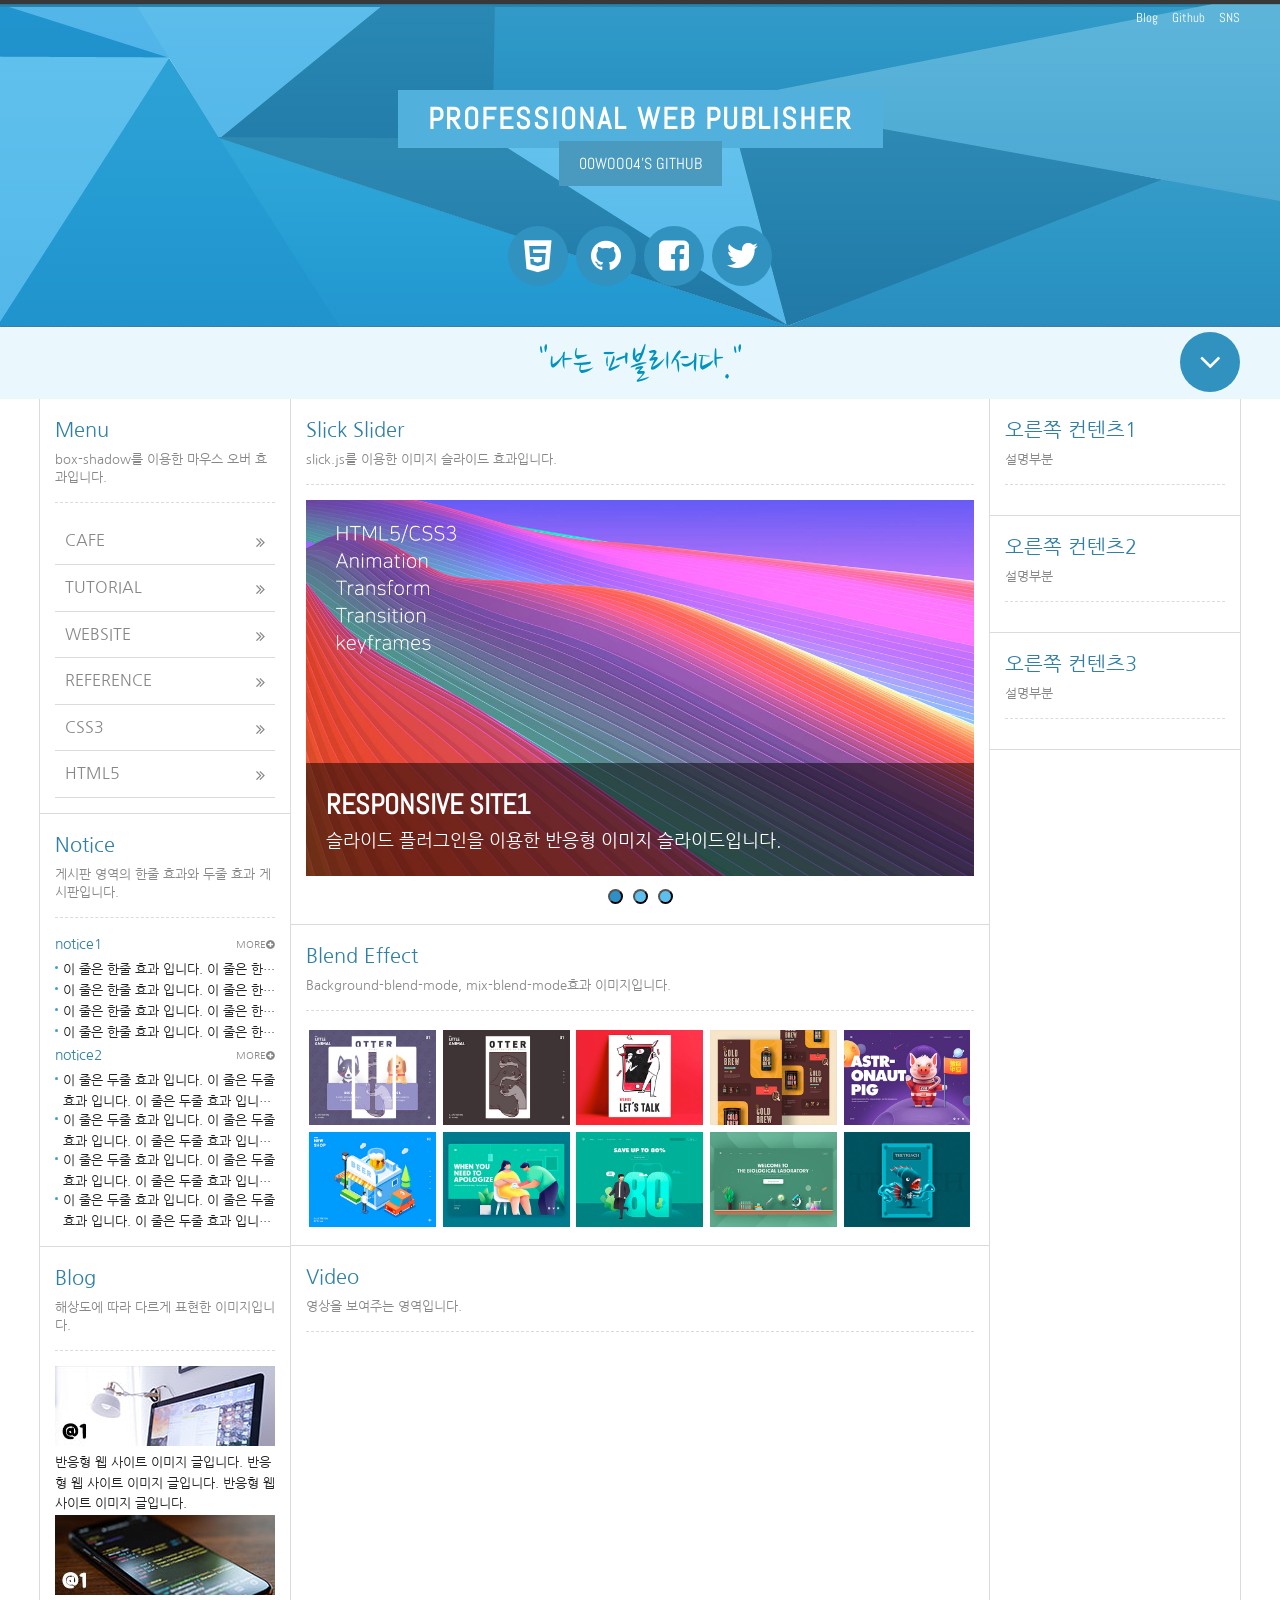
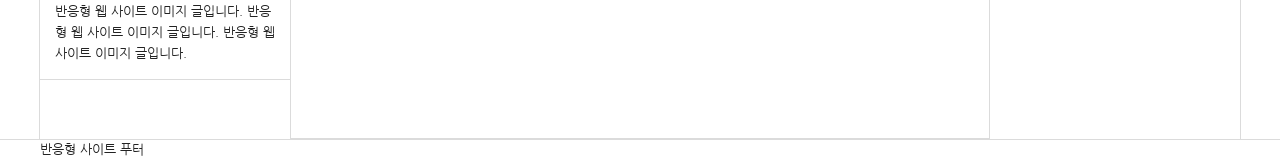
<file: Site_Make/index.html>
<!DOCTYPE html>
<html lang="ko">
<head>
    <meta charset="UTF-8">
    <meta http-equiv="X-UA-Compatible" content="IE=edge">
    <meta name="viewport" content="width=device-width, initial-scale=1.0">
    <title>00woo04's Homepage</title>

    <!-- css -->
    <link rel="stylesheet" href="./css/style.css">
    <link rel="stylesheet"  type="text/css" href="./css/slick.css">
    <link rel="stylesheet" href="./css/font-awesome.css">
    <link rel="stylesheet" href="./css/lightgallery.css">
    
    <!-- font -->
    <link rel="stylesheet" href="https://fonts.googleapis.com/css?family=Nanum+Gothic">
    <link rel="stylesheet" href="https://fonts.googleapis.com/css?family=Nanum+Brush+Script">
    <link rel="stylesheet" href="https://fonts.googleapis.com/css?family=Abel&display=swap">
</head>
<body>
    <header id="header">
        <div class="container">
            <div class="row">
                <div class="header">
                    <!-- header_menu -->
                    <div class="header_menu">
                        <a href="#">Blog</a>
                        <a href="#">Github</a>
                        <a href="#">SNS</a>
                    </div>
                    <!-- header_title -->
                    <div class="header_tit">
                        <h1>PROFESSIONAL WEB PUBLISHER</h1>
                        <br>
                        <a href="https://github.com/00woo04">00woo04's Github</a>
                    </div>
                    <!-- header_icon -->
                    <div class="header_icon">
                        <ul>
                            <li><a href="#">
                                <i class="fa fa-html5" aria-hidden="true"></i>
                                <span>HTML5</span>
                            </a></li>
                            <li><a href="#">
                                <i class="fa fa-github" aria-hidden="true"></i>
                                <span>Github</span>
                            </a></li>
                            <li><a href="#">
                                <i class="fa fa-facebook-square" aria-hidden="true"></i>
                                <span>Facebook</span>
                            </a></li>
                            <li><a href="#">
                                <i class="fa fa-twitter" aria-hidden="true"></i>
                                <span>twitter</span>
                            </a></li>
                        </ul>
                    </div>
                </div>
            </div>
        </div>
    </header>

    <!-- nav -->
    <nav id="nav">
        <div class="container">
            <div class="row">
                <div class="nav">
                    <h2 class="ir_su">반응형 사이트 전체 메뉴</h2>
                    <div>
                        <h3>HTML Reference</h3>
                        <ol>
                            <li><a href="#">HTML Tag</a></li>
                            <li><a href="#">블록요소</a></li>
                            <li><a href="#">DTD 선언</a></li>
                            <li><a href="#">언어 속성</a></li>
                            <li><a href="#">HTML &lt;title&gt;</a></li>
                            <li><a href="#">HTML &lt;meta&gt;</a></li>
                            <li><a href="#">HTML &lt;style&gt;</a></li>
                            <li><a href="#">HTML &lt;html&gt;</a></li>
                            <li><a href="#">HTML &lt;head&gt;</a></li>
                            <li><a href="#">HTML &lt;div&gt;</a></li>
                            <li><a href="#">HTML &lt;caption&gt;</a></li>
                            <li><a href="#">특수문자</a></li>
                            <li><a href="#">하이퍼링크</a></li>
                            <li><a href="#">속성</a></li>
                        </ol>
                    </div>
                    <div>
                        <h3>CSS Reference</h3>
                        <ol>
                            <li><a href="#">CSS 선택자</a></li>
                            <li><a href="#">CSS 단위</a></li>
                            <li><a href="#">CSS 색상</a></li>
                            <li><a href="#">CSS 선언방법</a></li>
                            <li><a href="#">상대주소</a></li>
                            <li><a href="#">절대주소</a></li>
                            <li><a href="#">CSS float</a></li>
                            <li><a href="#">이미지 표현방법</a></li>
                            <li><a href="#">IR 효과</a></li>
                            <li><a href="#">이미지 최적화</a></li>
                            <li><a href="#">background</a></li>
                            <li><a href="#">border-style</a></li>
                            <li><a href="#">font-size</a></li>
                            <li><a href="#">text-align</a></li>
                        </ol>
                    </div>
                    <div class="last">
                        <h3>Responsive</h3>
                        <ol>
                            <li><a href="#">웹표준</a></li>
                            <li><a href="#">웹접근성</a></li>
                            <li><a href="#">W3C</a></li>
                            <li><a href="#">웹접근성 연구소</a></li>
                            <li><a href="#">네이버</a></li>
                            <li><a href="#">카카오</a></li>
                            <li><a href="#">구글</a></li>
                        </ol>
                    </div>  
                </div>
            </div>
        </div>
    </nav>

    <!-- title -->
    <article id="title">
        <div class="container">
            <div class="title">
                <h2>"나는 퍼블리셔다."</h2>
                <a href="#" class="btn">
                    <i class="fa fa-angle-down" aria-hidden="true"></i>
                    <span class="ir_su">전체메뉴 보기</span>
                </a>
            </div>
        </div>
    </article>

    <main>
        <section id="contents">
            <div class="container">
                <h2 class="ir_su">반응형 사이트 컨텐츠</h2>

                <section id="cont_left">
                    <h3 class="ir_su">왼쪽 컨텐츠</h3>
                    <article class="column col1">
                        <h4 class="col_tit">Menu</h4>
                        <p class="col_desc">box-shadow를 이용한 마우스 오버 효과입니다.</p>
                        <!-- 메뉴 -->
                        <div class="menu">
                            <ul>
                                <li><a href="#">Cafe<i class="fa fa-angle-double-right" aria-hidden="true"></i></a></li>
                                <li><a href="#">Tutorial<i class="fa fa-angle-double-right" aria-hidden="true"></i></a></li>
                                <li><a href="#">WebSite<i class="fa fa-angle-double-right" aria-hidden="true"></i></a></li>
                                <li><a href="#">Reference<i class="fa fa-angle-double-right" aria-hidden="true"></i></a></li>
                                <li><a href="#">CSS3<i class="fa fa-angle-double-right" aria-hidden="true"></i></a></li>
                                <li><a href="#">HTML5<i class="fa fa-angle-double-right" aria-hidden="true"></i></a></li>
                            </ul>
                        </div>
                    </article>

                    <article class="column col2">
                        <h4 class="col_tit">Notice</h4>
                        <p class="col_desc">게시판 영역의 한줄 효과와 두줄 효과 게시판입니다.</p>
                        <!-- 게시판1 -->
                        <div class="notice1">
                            <h5>notice1</h5>
                            <ul>
                                <li><a href="#">이 줄은 한줄 효과 입니다. 이 줄은 한줄 효과 입니다.</a></li>
                                <li><a href="#">이 줄은 한줄 효과 입니다. 이 줄은 한줄 효과 입니다.</a></li>
                                <li><a href="#">이 줄은 한줄 효과 입니다. 이 줄은 한줄 효과 입니다.</a></li>
                                <li><a href="#">이 줄은 한줄 효과 입니다. 이 줄은 한줄 효과 입니다.</a></li>
                            </ul>
                            <a href="#" class="more" title="더보기">More<i class="fa fa-plus-circle" aria-hidden="true"></i></a>
                        </div>

                        <!-- 게시판2 -->
                        <div class="notice2">
                            <h5>notice2</h5>
                            <ul>
                                <li><a href="#">이 줄은 두줄 효과 입니다. 이 줄은 두줄 효과 입니다. 이 줄은 두줄 효과 입니다. 이 줄은 두줄 효과 입니다.</a></li>
                                <li><a href="#">이 줄은 두줄 효과 입니다. 이 줄은 두줄 효과 입니다. 이 줄은 두줄 효과 입니다. 이 줄은 두줄 효과 입니다.</a></li>
                                <li><a href="#">이 줄은 두줄 효과 입니다. 이 줄은 두줄 효과 입니다. 이 줄은 두줄 효과 입니다. 이 줄은 두줄 효과 입니다.</a></li>
                                <li><a href="#">이 줄은 두줄 효과 입니다. 이 줄은 두줄 효과 입니다. 이 줄은 두줄 효과 입니다. 이 줄은 두줄 효과 입니다.</a></li>
                            </ul>
                            <a href="#" class="more" title="더보기">More<i class="fa fa-plus-circle" aria-hidden="true"></i></a>
                        </div>
                    </article>

                    <article class="column col3">
                        <h4 class="col_tit">Blog</h4>
                        <p class="col_desc">해상도에 따라 다르게 표현한 이미지입니다.</p>
                        <!-- 블로그1 -->
                        <div class="blog1">
                            <h5 class="ir_su">image1</h5>
                            <figure>
                                <img src="./images/blog1_@1.jpg" class="img-normal" alt="normal image">
                                <img src="./images/blog1_@2.jpg" class="img-retina" alt="retina image" width="100%">
                                <figcaption>반응형 웹 사이트 이미지 글입니다. 반응형 웹 사이트 이미지 글입니다. 반응형 웹 사이트 이미지 글입니다.</figcaption>
                            </figure>
                        </div>

                        <!-- 블로그2 -->
                        <div class="blog2">
                            <h5 class="ir_su">image2</h5>
                            <figure>
                                <img src="./images/blog2_@1.jpg" srcset="./images/blog2_@1.jpg 1x, ./images/blog2_@2.jpg 2x" alt="normal image" width="100%">
                                <figcaption>반응형 웹 사이트 이미지 글입니다. 반응형 웹 사이트 이미지 글입니다. 반응형 웹 사이트 이미지 글입니다.</figcaption>
                            </figure>
                        </div>
                    </article>
                </section>

                <section id="cont_center">
                    <h3 class="ir_su">가운데 컨텐츠</h3>
                    <article class="column col4">
                        <h4 class="col_tit">Slick Slider</h4>
                        <p class="col_desc">slick.js를 이용한 이미지 슬라이드 효과입니다.</p>
                        <!-- 이미지 슬라이드 -->
                        <div class="slider">
                            <div>
                                <figure>
                                    <img src="./images/slider001.jpg" alt="이미지1">
                                    <figcaption>
                                        <em>Responsive Site1</em>
                                        <span>슬라이드 플러그인을 이용한 반응형 이미지 슬라이드입니다.</span>
                                    </figcaption>
                                </figure>
                            </div>
                            <div>
                                <figure>
                                    <img src="./images/slider001.jpg" alt="이미지2">
                                    <figcaption>
                                        <em>Responsive Site2</em>
                                        <span>슬라이드 플러그인을 이용한 반응형 이미지 슬라이드입니다.</span>
                                    </figcaption>
                                </figure>
                            </div>
                            <div>
                                <figure>
                                    <img src="./images/slider001.jpg" alt="이미지3">
                                    <figcaption>
                                        <em>Responsive Site3</em>
                                        <span>슬라이드 플러그인을 이용한 반응형 이미지 슬라이드입니다.</span>
                                    </figcaption>
                                </figure>
                            </div>
                        </div>
                    </article>

                    <article class="column col5">
                        <h4 class="col_tit">Blend Effect</h4>
                        <p class="col_desc">Background-blend-mode, mix-blend-mode효과 이미지입니다.</p>
                        <div class="lightbox square clearfix">
                            <a href="./images/light01_s.jpg"><img src="./images/light01.jpg" alt="이미지"><em>Blur</em></a>
                            <a href="./images/light02_s.jpg"><img src="./images/light02.jpg" alt="이미지"><em>Brightness</em></a>
                            <a href="./images/light03_s.jpg"><img src="./images/light03.jpg" alt="이미지"><em>Contrast</em></a>
                            <a href="./images/light04_s.jpg"><img src="./images/light04.jpg" alt="이미지"><em>Grayscale</em></a>
                            <a href="./images/light05_s.jpg"><img src="./images/light05.jpg" alt="이미지"><em>Hue-rotate</em></a>
                            <a href="./images/light06_s.jpg"><img src="./images/light06.jpg" alt="이미지"><em>Invert</em></a>
                            <a href="./images/light07_s.jpg"><img src="./images/light07.jpg" alt="이미지"><em>Opacity</em></a>
                            <a href="./images/light08_s.jpg"><img src="./images/light08.jpg" alt="이미지"><em>Saturate</em></a>
                            <a href="./images/light09_s.jpg"><img src="./images/light09.jpg" alt="이미지"><em>Sepia</em></a>
                            <a href="./images/light10_s.jpg"><img src="./images/light10.jpg" alt="이미지"><em>Mix</em></a>
                        </div>
                    </article>

                    <article class="column col6">
                        <h4 class="col_tit">Video</h4>
                        <p class="col_desc">영상을 보여주는 영역입니다.</p>
                        <!-- 내용 -->
                        <div class="video">
                            <iframe src="https://youtube.com/embed/XgzvZF1te8k" frameborder="0" 
                            allow="accelerometer; autoplay; encrypted-media; gyroscope; picture-in-picture"
                            allowfullscreen></iframe>
                        </div>
                    </article>
                </section>

                <section id="cont_right">
                    <h3 class="ir_su">오른쪽 컨텐츠</h3>
                    <article class="column col7">
                        <h4 class="col_tit">오른쪽 컨텐츠1</h4>
                        <p class="col_desc">설명부분</p>
                        <!-- 내용 -->

                    </article>

                    <article class="column col8">
                        <h4 class="col_tit">오른쪽 컨텐츠2</h4>
                        <p class="col_desc">설명부분</p>
                        <!-- 내용 -->
                        
                    </article>

                    <article class="column col9">
                        <h4 class="col_tit">오른쪽 컨텐츠3</h4>
                        <p class="col_desc">설명부분</p>
                        <!-- 내용 -->
                        
                    </article>
                </section>
            </div>
        </section>
    </main>

    <footer id="footer">
        <div class="container">
            <h2>반응형 사이트 푸터</h2>
        </div>
    </footer>

    <!-- script -->
    <!-- script의 순서는 중요하다 (순서가 바뀌면 안됨) -->
    <script src="./script/jquery.min_1.12.4.js"></script>
    <script src="./script/slick.min.js"></script>

    <script src="./script/lightgallery.min.js"></script>
    <script src="./script/lightgallery-all.min.js"></script>
    
    <script src="./script/script.js"></script>
</body>
</html>
</file>
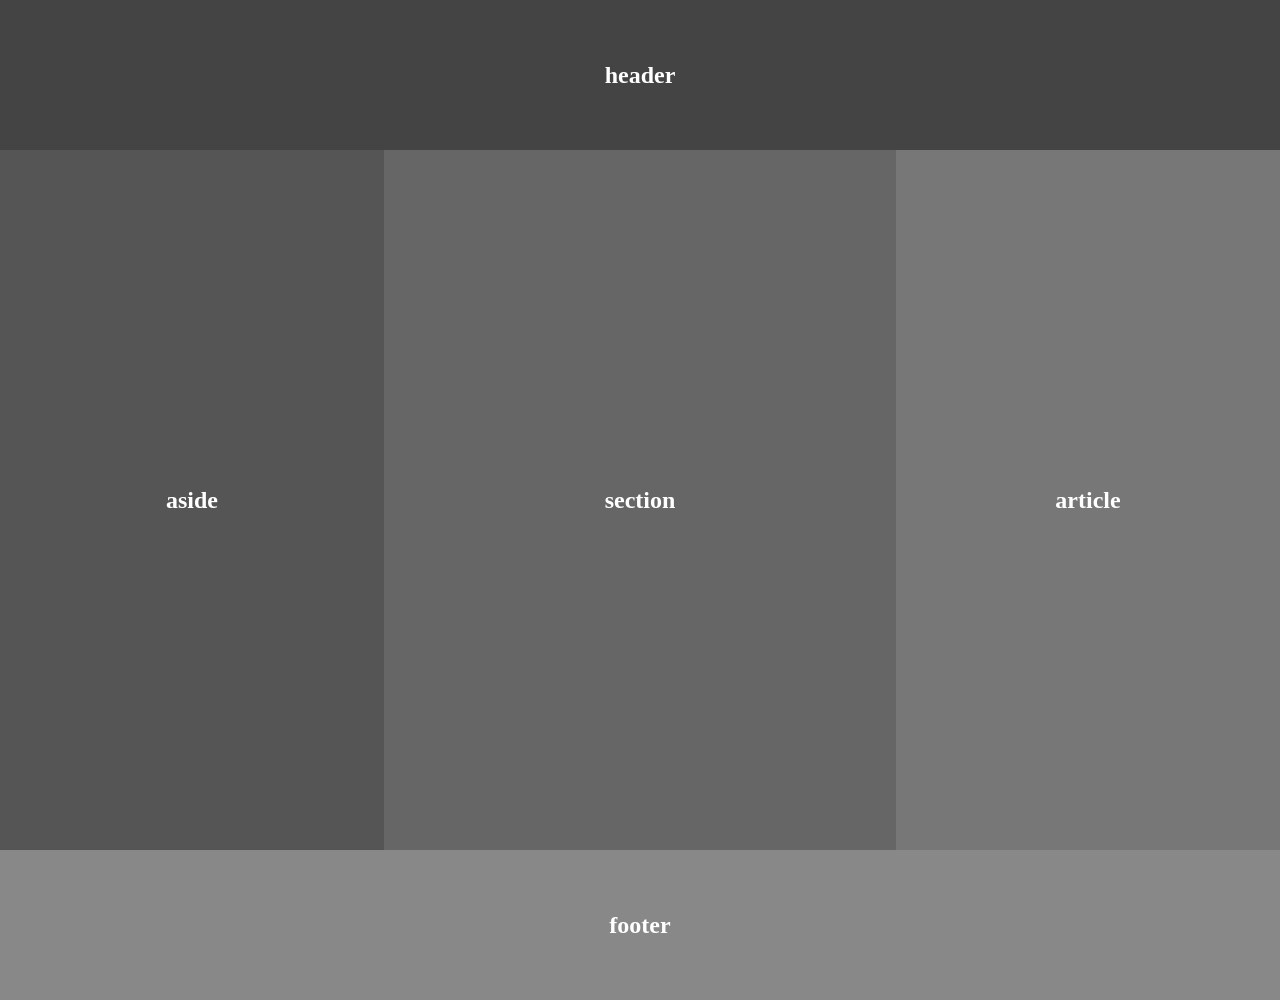
<file: 211020/media01.html>
<!DOCTYPE html>
<html lang="ko">
<head>
    <meta charset="UTF-8">
    <meta http-equiv="X-UA-Compatible" content="IE=edge">
    <meta name="viewport" content="width=device-width, initial-scale=1.0">
    <title>반응형 웹</title>

    <!-- css -->
    <style>
        /* reset */
        * {margin: 0; padding: 0; color: #fff; text-align: center;}
        #wrap {width: 100%;}

        header {width: 100%; height: 150px; line-height: 150px; background: #444;}
        aside {float: left; width: 30%; height: 700px; line-height: 700px; background: #555;}
        section {float: left; width: 40%; height: 700px; line-height: 700px; background: #666;}
        article {float: left; width: 30%; height: 700px; line-height: 700px; background: #777;}
        footer {clear: both; width: 100%; height: 150px; line-height: 150px; background: #888;}

        /* mediaquery */
        /* 0 ~ 1000px size */
        @media(max-width:1000px){
            aside {width: 40%;}
            section {width: 60%;}
            article {width: 100%; height: 300px;}
        }
        
        /* 0 ~ 768px size */
        @media(max-width:768px){
            aside {width: 100%; height: 300px;}
            section {width: 100%; height: 300px;}
        }

        /* 0 ~ 480px size */
        @media(max-width:480px){
            header {height: 300px;}
            aside {height: 200px;}
            section {height: 200px;}
        }
    </style>
</head>
<body>
    <div id="wrap">
        <header>
            <h2>header</h2>
        </header>

        <aside>
            <h2>aside</h2>
        </aside>

        <section>
            <h2>section</h2>
        </section>

        <article>
            <h2>article</h2>
        </article>

        <footer>
            <h2>footer</h2>
        </footer>
    </div>
</body>
</html>
</file>
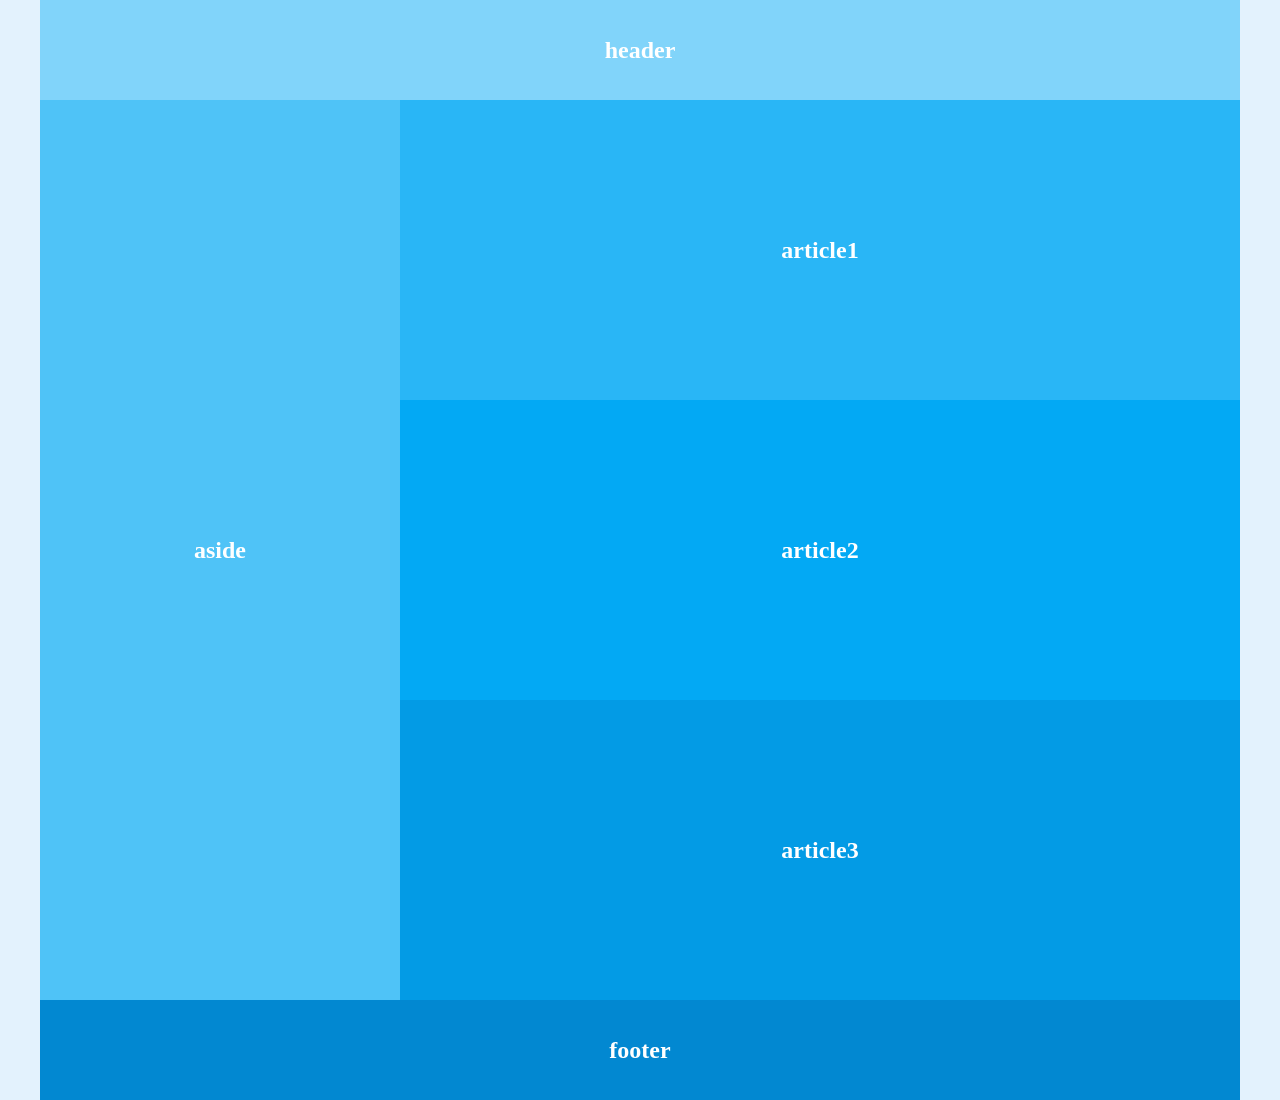
<file: 반응형 웹(2)_211021/media2.html>
<!DOCTYPE html>
<html lang="ko">
<head>
    <meta charset="UTF-8">
    <meta http-equiv="X-UA-Compatible" content="IE=edge">
    <meta name="viewport" content="width=device-width, initial-scale=1.0">
    <title>반응형 웹</title>

    <!-- css -->
    <style>
        /* reset */
        * {margin: 0; padding: 0; color: #fff; text-align: center;}
        body {background-color: #e3f2fd;}
        #wrap {width: 1200px; margin: 0 auto;}
        
        .header {width: 100%; height: 100px; line-height: 100px; background: #81d4fa;}
        .aside {float: left; width: 30%; height: 900px; line-height: 900px; background: #4fc3f7;}
        .article1 {float: left; width: 70%; height: 300px; line-height: 300px; background: #29b6f6;}
        .article2 {float: left; width: 70%; height: 300px; line-height: 300px; background: #03a9f4;}
        .article3 {float: left; width: 70%; height: 300px; line-height: 300px; background: #039be5;}
        .footer {clear: both; width: 100%; height: 100px; line-height: 100px; background: #0288d1;}
    
        /* media query */
        /* size 0 ~ 1240px */
        @media (max-width: 1240px){
            #wrap {width: 100%;}
            .article1 {height: 450px;}
            .article2 {height: 450px;}
            .article3 {width: 100%;}
        }

        /* size 0 ~ 768px */
        @media (max-width: 768px){
            .aside {width: 100%; height: 300px;}
            .article1 {width: 50%;}
            .article2 {width: 50%;}
        }

        /* size 0 ~ 480px */
        @media (max-width: 480px){
            .article1 {width: 100%;}
            .article2 {width: 100%;}
        }
    </style>
</head>
<body>
    <div id="wrap">
        <header class="header">
            <h2>header</h2>
        </header>

        <aside class="aside">
            <h2>aside</h2>
        </aside>

        <section class="article1">
            <h2>article1</h2>
        </section>
        <section class="article2">
            <h2>article2</h2>
        </section>
        <section class="article3">
            <h2>article3</h2>
        </section>

        <footer class="footer">
            <h2>footer</h2>
        </footer>
    </div>
</body>
</html>
</file>
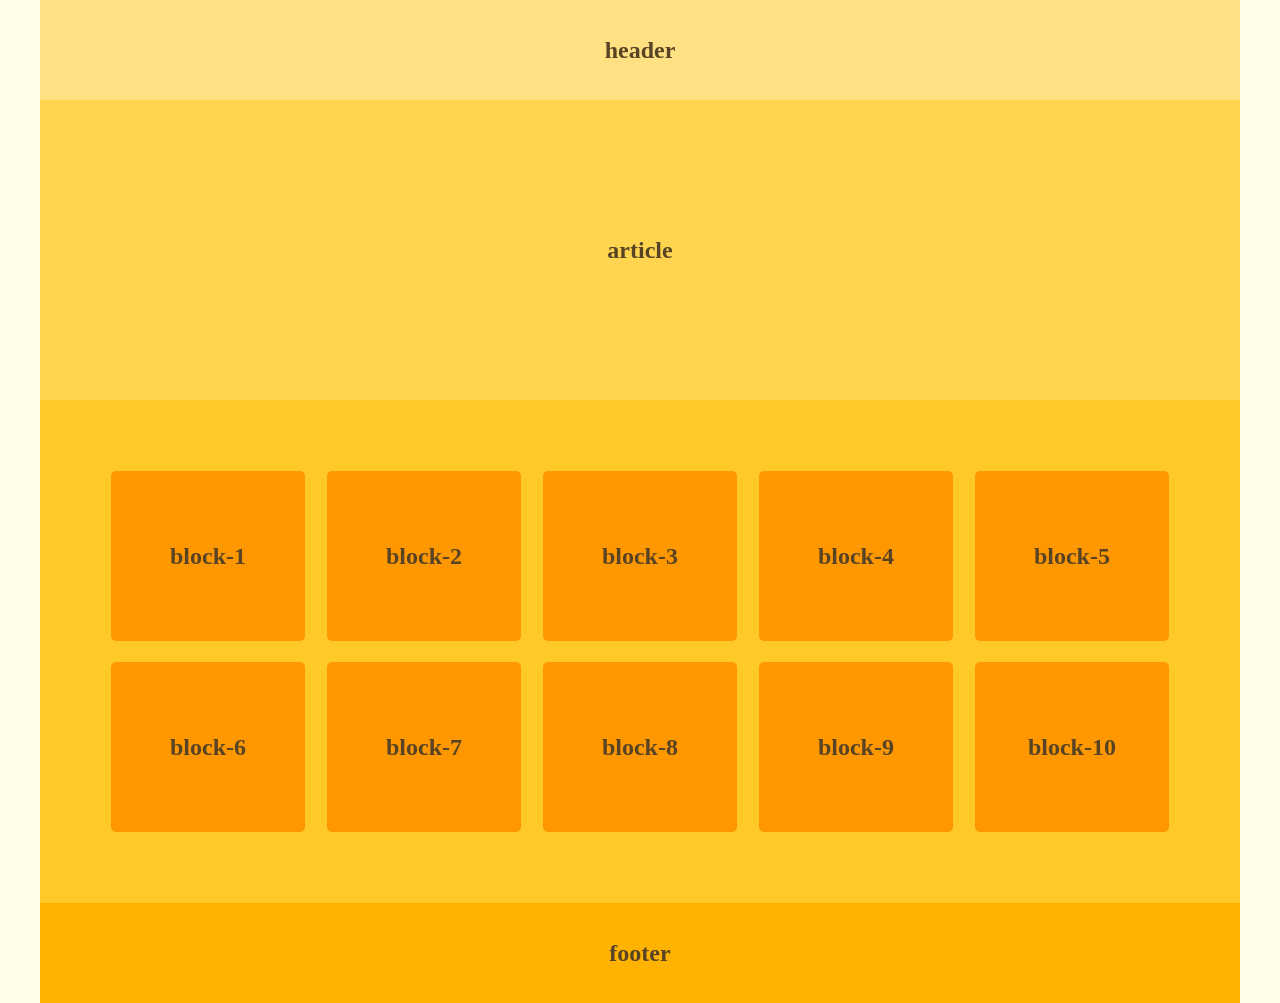
<file: 반응형 웹(3)_211022/media3.html>
<!DOCTYPE html>
<html lang="ko">
<head>
    <meta charset="UTF-8">
    <meta http-equiv="X-UA-Compatible" content="IE=edge">
    <meta name="viewport" content="width=device-width, initial-scale=1.0">
    <title>media query 03</title>

    <!-- css -->
    <style>
        /* reset */
        * {margin: 0; padding: 0; text-align: center; color: rgb(88, 68, 36);}
        body {background: #fffde7;}
        #wrap {width: 1200px; margin: 0 auto;}

        /* header */
        header {width: 100%; height: 100px; line-height: 100px; background: #ffe082;}

        /* article */
        article {width: 100%; height: 300px; line-height: 300px; background: #ffd54f;}

        /* section */
        section {overflow: hidden; padding: 5%; width: 90%; background: #ffca28;}
        section > div {float: left; width: 18%; margin: 1%; height: 170px; line-height: 170px; 
            background: #ff9800; border-radius: 5px;}

        /* footer */
        footer {clear: both; width: 100%; height: 100px; line-height: 100px; background: #ffb300;}

        /* media Query */
        /* size 0 ~ 1220px */
        @media (max-width: 1220px){
            #wrap {width: 100%;}
            section > div {width: 23%;}
            section > div:nth-child(5n) {display: none;} 
        }

        /* size 0 ~ 768px */
        @media (max-width: 768px){
            section > div {width: 33.3333%;}
            section > div:nth-child(5) {display: block;} 
        }

        /* size 0 ~ 480px */
        @media (max-width: 480px){
            section > div {width: 48%;}
            section > div:nth-child(5n) {display: block;} 
        }
    </style>
</head>
<body>
    <div id="wrap">
        <header>
            <h2>header</h2>
        </header>

        <article>
            <h2>article</h2>
        </article>

        <section>
            <div>
                <h2>block-1</h2>
            </div>
            <div>
                <h2>block-2</h2>
            </div>
            <div>
                <h2>block-3</h2>
            </div>
            <div>
                <h2>block-4</h2>
            </div>
            <div>
                <h2>block-5</h2>
            </div>
            <div>
                <h2>block-6</h2>
            </div>
            <div>
                <h2>block-7</h2>
            </div>
            <div>
                <h2>block-8</h2>
            </div>
            <div>
                <h2>block-9</h2>
            </div>
            <div>
                <h2>block-10</h2>
            </div>
        </section>

        <footer>
            <h2>footer</h2>
        </footer>
    </div>
</body>
</html>
</file>
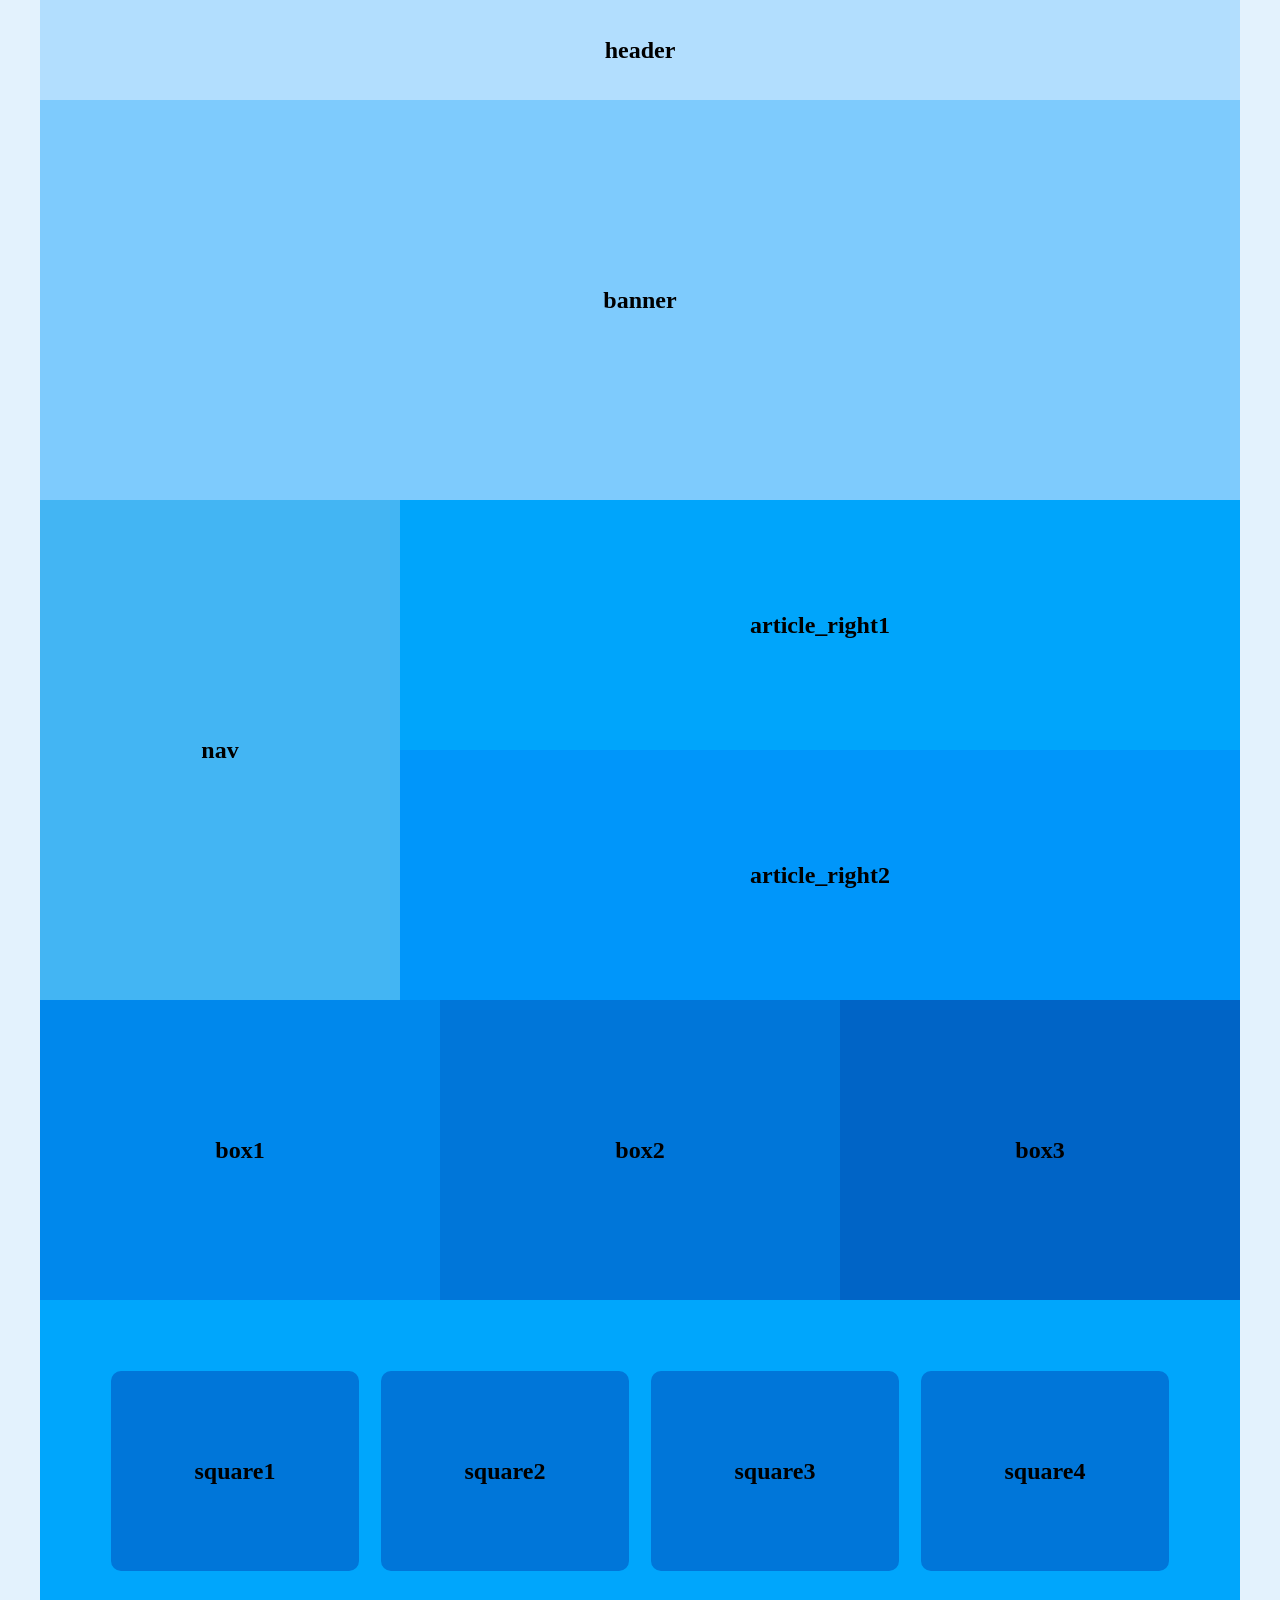
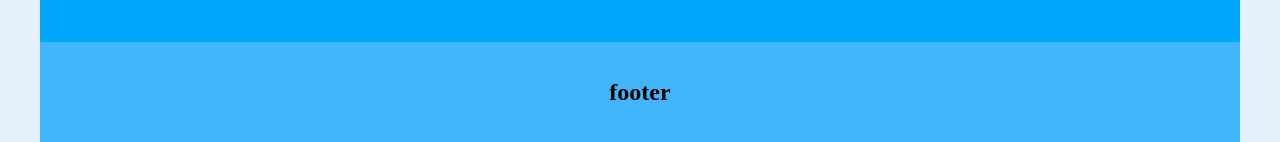
<file: 반응형 웹(4)_211025/media04.html>
<!DOCTYPE html>
<html lang="ko">
<head>
    <meta charset="UTF-8">
    <meta http-equiv="X-UA-Compatible" content="IE=edge">
    <meta name="viewport" content="width=device-width, initial-scale=1.0">
    <title>media query 4</title>

    <!-- css -->
    <style>
        /* reset */
        * {margin: 0; padding: 0; text-align: center;}
        body {background: #e3f2fd;}
        #wrap {width: 1200px; margin: 0 auto;}

        /* header */
        #header {width: 100%; height: 100px; line-height: 100px; background: #b2defe;}

        /* banner */
        #banner {width: 100%; height: 400px; line-height: 400px; background: #7ecbfd;}

        /* content */
        #content1 {overflow: hidden;}
        #content1 .nav {float: left; width: 30%; height: 500px; line-height: 500px; background: #43b5f3;}
        #content1 .article_right1 {float: left; width: 70%; height: 250px; line-height: 250px; background: #00a5fb;}
        #content1 .article_right2 {float: left; width: 70%; height: 250px; line-height: 250px; background: #0096fa;}

        #content2 {overflow: hidden;}
        #content2 .article_box1 {float: left; width: 33.3333%; height: 300px; line-height: 300px; background: #0088ec;}
        #content2 .article_box2 {float: left; width: 33.3333%; height: 300px; line-height: 300px; background: #0076d9;}
        #content2 .article_box3 {float: left; width: 33.3333%; height: 300px; line-height: 300px; background: #0064c6;}

        #content3 {overflow: hidden; padding: 5%; background: #00a6fc;}
        #content3 .article_square1 {float: left; width: 23%; height: 200px; line-height: 200px; 
            margin: 1%; border-radius: 10px; background: #0076d9;}
        #content3 .article_square2 {float: left; width: 23%; height: 200px; line-height: 200px; 
            margin: 1%; border-radius: 10px; background: #0076d9;}
        #content3 .article_square3 {float: left; width: 23%; height: 200px; line-height: 200px; 
            margin: 1%; border-radius: 10px; background: #0076d9;}
        #content3 .article_square4 {float: left; width: 23%; height: 200px; line-height: 200px; 
            margin: 1%; border-radius: 10px; background: #0076d9;}

        /* footer */
        #footer {width: 100%; height: 100px; line-height: 100px; background: #43b5fc;}

        /* media query */
        /* size 0 ~ 1240px */
        @media (max-width: 1240px){
            #wrap {width: 100%;}
            #content2 .article_box1 {width: 50%;} 
            #content2 .article_box2 {width: 50%;} 
            #content2 .article_box3 {display: none;} 

            #content3 .article_square1 {width: 31.3333%;}
            #content3 .article_square2 {width: 31.3333%;}
            #content3 .article_square3 {width: 31.3333%;}
            #content3 .article_square4 {display: none;}
        }

        /* size 0 ~ 768px */
        @media (max-width: 768px){
            #content2 .article_box1 {width: 100%;} 
            #content2 .article_box2 {width: 100%;} 
        }

        /* size 0 ~ 480px */
        @media (max-width: 480px){
            #content1 .nav {width: 100%; height: 200px;}
            #content1 .artice_right1 {width: 100%; height: 200px;}
            #content1 .artice_right2 {width: 100%; height: 200px;}

            #content3 .article_square1 {width: 98%; border-radius: 5px;}
            #content3 .article_square2 {width: 98%; border-radius: 5px;}
            #content3 .article_square3 {width: 98%; border-radius: 5px;}
        }
    </style>
</head>
<body>
    <div id="wrap">
        <header id="header">
            <h2>header</h2>
        </header>
        <!-- header -->

        <section id="banner">
            <h2>banner</h2>
        </section>
        <!-- banner -->

        <section id="content1">
            <nav class="nav">
                <h2>nav</h2>
            </nav>
            <article class="article_right1">
                <h2>article_right1</h2>
            </article>
            <article class="article_right2">
                <h2>article_right2</h2>
            </article>
        </section>
        <!-- content1 -->

        <section id="content2">
            <article class="article_box1">
                <h2>box1</h2>
            </article>
            <article class="article_box2">
                <h2>box2</h2>
            </article>
            <article class="article_box3">
                <h2>box3</h2>
            </article>
        </section>
        <!-- content2 -->

        <section id="content3">
            <article class="article_square1">
                <h2>square1</h2>
            </article>
            <article class="article_square2">
                <h2>square2</h2>
            </article>
            <article class="article_square3">
                <h2>square3</h2>
            </article>
            <article class="article_square4">
                <h2>square4</h2>
            </article>
        </section>
        <!-- content3 -->

        <footer id="footer">
            <h2>footer</h2>
        </footer>
        <!-- footer -->
    </div>
</body>
</html>
</file>
<file: Site_Make/css/style.css>
/* reset */
/* 여백 초기화 */
body,div,ul,li,dl,dd,dt,ol,h1,h2,h3,h4,h5,h6,
input,fieldset,legend,p,select,table,th,td,tr,
textarea,button,form,figure,figcaption {margin:0;padding:0;}

/* a 링크 초기화 */
a {color: #222; text-decoration: none;}
a:hover {color: #2698cb;}

/* 폰트 초기화 */
body, input, textarea, select, button, table {
    font-family: 'Nanum Gothic', AppleSDGothicNeo-Regular,
    'Malgun Gothic','맑은 고딕',dotum,'돋움',sans-serif; 
    color: #222; 
    font-size: 13px; 
    line-height: 1.6;
}

/* 폰트 스타일 초기화 */
em,address {font-style: normal;}

/* 블릿기호 초기화 */
ul,li,ol {list-style: none;}

/* 제목 태그 초기화 */
h1,h2,h3,h4,h5,h6 {font-size: 13px; font-weight: normal;}

/* IR 효과 */
.ir_pm {
    display:block; 
    overflow:hidden; 
    font-size:0; 
    line-height:0; 
    text-indent:-9999px;
} 
.ir_wa {
    display:block; 
    overflow:hidden; 
    position:relative; 
    z-index:-1; 
    width:100%; 
    height: 100%;
} 
.ir_su {
    overflow: hidden; 
    position:absolute; 
    width:0; 
    height:0; 
    line-height:0;
     text-indent:-9999px;
    } 
    
/* 레이아웃 */
body {background: url(.././images/header_bg.jpg) repeat-x center top;}
#header
#nav {background-color: #f6fdff;}
#title {background-color: #eaf7fd;}
#contents .container {
    border-right: 1px solid #dbdbdb; 
    border-left: 1px solid #dbdbdb;
}
#cont_left {float: left; width: 250px;}
#cont_center {
    overflow: hidden; 
    margin-right: 250px; 
    min-height: 1300px; 
    border-right: 1px solid #dbdbdb;
    border-left: 1px solid #dbdbdb;
}
#cont_right {
    position: absolute; 
    right: 0; 
    top: 0px; 
    width: 250px;
}
#footer {border-top: 1px solid #dbdbdb;}

/* 컨테이너 */
.container {position: relative; width: 1200px; margin: 0 auto;}

/* 헤더 */
.header {height: 327px;}
.header .header_menu {text-align: right;}
.header .header_menu a {
    color: #fff; 
    padding: 8px 0 6px 10px; 
    display: inline-block; 
    transition: color 0.3s ease; 
    font-family: 'Abel', sans-serif;
}
.header .header_menu a:hover {color: #ccc;}

.header .header_tit { 
    text-align: center; 
    text-transform: uppercase; 
    margin-top: 55px; 
    font-family: 'Abel', sans-serif;
}
.header .header_tit h1 {
    font-size: 30px; 
    color: #fff; 
    background: #51b0dc; 
    display: inline-block; 
    padding: 5px 30px 5px 30px; 
    letter-spacing: 2px; 
    font-weight: 900;
    transition: box-shadow 0.25s ease-in-out;
}
.header .header_tit h1:hover {
    box-shadow: 
        inset -9em 0 0 0 #257FAC, 
        inset 9em 0 0 0 #257FAC;
}
.header .header_tit a {
    font-size: 16px; 
    color: #fff; 
    background: #4a9abf;  
    display: inline-block; 
    padding: 10px 20px 10px 20px; 
    margin-top: -7px; 
    transition: box-shadow 0.3s ease-in-out;
}
.header .header_tit a:hover {
    box-shadow: 
        0 0 0 5px rgba(75,154,191,0.9) inset,
        0 0 0 100px rgba(0,0,0,0.1) inset;
}

.header .header_icon {
    text-align: center; 
    margin-top: 40px; 
    padding-bottom: 45px;
}
.header .header_icon li {display: inline; margin: 0 2px;}
.header .header_icon li a {
    position: relative;
    background-color: #3192bf;
    border-radius: 50%;
    width: 60px; 
    height: 60px;  
    color: #fff;
    display: inline-block;
    font-size: 35px;
    line-height: 60px;
    transition: all 0.3s ease;
}
.header .header_icon li a span {
    position: absolute; 
    opacity: 0;
    left: 50%; top: -40px;
    transform: translateX(-50%);
    font-size: 12px;
    line-height: 1.6;
    background: #3192bf; 
    padding: 3px 9px;
    border-radius: 6px 0;
    transition: all 0.3s ease;
}
.header .header_icon li a span:before {
    content: '';
    position: absolute;
    left: 50%; bottom: -5px;
    margin-left: -5px;
    border-top: 5px solid #3192bf;
    border-left: 5px solid transparent;
    border-right: 5px solid transparent;
}
.header .header_icon li a:hover span {opacity: 1; top: -33px;}
.header .header_icon li a:hover {
    box-shadow: 
        0 0 0 3px rgba(75,154,191,0.9) inset,
        0 0 0 100px rgba(0,0,0,0.1) inset;
}

/* 전체 메뉴 */
.nav {overflow: hidden; padding: 25px 0; display: none;}
.nav > div {float: left; width: 40%;}
.nav > div:last-child {width: 20%;}
.nav > div ol {overflow: hidden;}
.nav > div li {
    float: left; 
    width: 50%; 
    position: relative; 
    padding-left: 8px; 
    box-sizing: border-box;
}
.nav > div:last-child li {width: 100%;}
.nav > div li a {position: relative;}
.nav > div li:before {
    content: '';
    width: 3px; height: 3px;
    background-color: #25a2d0;
    border-radius: 50%;
    position: absolute; left: 0; top: 8px;
}
.nav > div h3 {
    font-size: 18px; 
    color: #25a2d0; 
    font-weight: bold; 
    margin-bottom: 4px;
}
.nav > div li a:after {
    content: '';
    display: inline-block;
    width: 0;
    height: 1px;
    position: absolute;
    bottom: 0;
    left: 0;
    background: #25a2d0;
    transition: all .2s ease-out;
}
.nav > div li:hover a:after {width: 100%;}

/* 타이틀 */
.title {position: relative; text-align: center; }
.title h2 {
    font-family: 'Nanum Brush Script', cursive; 
    font-size: 39px; 
    color: #0093bd; 
    padding: 5px 0;
}
.title .btn {
    position: absolute; 
    right: 0; 
    top: 5px;
    width: 60px; 
    height: 60px; 
    line-height: 60px; 
    background: #3192bf; 
    color: #fff;
    font-size: 35px; 
    border-radius: 50%;
    transition: all 0.3s ease;
}
.title .btn:hover {
    box-shadow: 
        0 0 0 3px rgba(75,154,191,0.9) inset,
        0 0 0 100px rgba(0,0,0,0.1) inset;
}

/* 컨텐츠 영역 */
.column {padding: 15px; border-bottom: 1px solid #dbdbdb;}
.column .col_tit {
    font-size: 20px; 
    color: #2f7fa6; 
    padding-bottom: 5px;
}
.column .col_desc {
    border-bottom: 1px dashed #dbdbdb; 
    padding-bottom: 15px; 
    margin-bottom: 15px;  
    color: #878787;
    line-height: 18px;
}
.column.col1 
.column.col2 
.column.col3 {border-bottom: 0;} 
.column.col4 
.column.col5  
.column.col6 {border-bottom: 0;} 
.column.col7  
.column.col8 
.column.col9 {border-bottom: 0;} 

/* 메뉴 */
.menu li {position: relative;}
.menu li a {
    font-size: 16px; 
    text-transform: uppercase; 
    color: #878787; 
    border-bottom: 1px solid #dbdbdb; 
    padding: 10px; 
    display: block;  
    transition: box-shadow 0.34s ease, background 0.34s ease;
}
.menu li a i {position: absolute; right: 10px; top: 16px;}
.menu li a:hover {
    box-shadow: inset 180px 0 0 0 rgba(36,130,174,0.7); 
    color: #fff; 
    background: rgba(36,130,174,0.9);
}

/* Notice */
/* 게시판1 */
.notice1 {position: relative;}
.notice1 h5 {
    font-size: 14px; 
    color: #2f7fa6; 
    padding-bottom: 5px;
}
.notice1 li {
    position: relative; 
    overflow: hidden; 
    text-overflow: ellipsis; 
    white-space: nowrap; 
    padding-left: 8px;
}
.notice1 li::before {
    content: ''; 
    width: 3px; 
    height: 3px; 
    border-radius: 50%;
    background: #449cd2;
    position: absolute;
    left: 0;
    top: 6px;
}
.notice1 .more {
    position: absolute; 
    right: 0; 
    top: 3px;
    text-transform: uppercase;
    font-size: 10px;
    color: #878787;
}

/* 게시판2 */
.notice2 {position: relative;}
.notice2 h5 {
    font-size: 14px; 
    color: #2f7fa6; 
    padding-bottom: 5px;
}
.notice2 li {
    position: relative; 
    overflow: hidden; 
    text-overflow: ellipsis; 
    display: -webkit-box;
    -webkit-box-orient: vertical;
    -webkit-line-clamp: 2;
    padding-left: 8px;
    max-height: 40px;
}
.notice2 li::before {
    content: ''; 
    width: 3px; 
    height: 3px; 
    border-radius: 50%;
    background: #449cd2;
    position: absolute;
    left: 0;
    top: 6px;
}
.notice2 .more {
    position: absolute; 
    right: 0; 
    top: 3px;
    text-transform: uppercase;
    font-size: 10px;
    color: #878787;
}

/* Blog */
/* 블로그1 */
.blog1 img {width: 100%;}
.blog1 .img-retina {display: none;}
@media only screen and (-webkit-min-device-pixel-retio: 1.5),
       only screen and (min-device-pixel-ratio: 1.5),
       only screen and (min-resolution: 1.5dppx) {
           .blog1 .img-retina {display: initial;}
           .blog1 .img-normal {display: none;}
        }

/* 블로그2 */
.blog2 h5 {
    color: fff;
    text-align: center;
    padding: 30px 30px;
    text-transform: uppercase;
}
.blog2 p {padding-top: 5px;}
.blog2 .img-retina {
    background-image: url(../images/blog4_@1.jpg);
    background-size: cover;
}
@media only screen and (-webkit-min-device-pixel-retio: 2),
       only screen and (min-device-pixel-ratio: 2),
       only screen and (min-resolution: 2dppx) {
           .blog1 .img-retina {background-image: url(../images/blog4_@2.jpg);}
       }
@media only screen and (-webkit-min-device-pixel-retio: 3),
       only screen and (min-device-pixel-ratio: 3),
       only screen and (min-resolution: 3dppx) {
           .blog1 .img-retina {background-image: url(../images/blog4_@3.jpg);}
       }

/* 반응형 */
img {width: 100%;}

/* image slide */
.slider figure {position: relative;}
.slider figcaption {
    position: absolute;
    bottom: 0;
    left: 0;
    width: 100%;
    padding: 20px;
    box-sizing: border-box;
    background-color: rgba(0, 0, 0, 0.5);
    color: #fff;
    font-size: 18px;
}
.slider figcaption em {
    display: block;
    font-weight: bold;
    font-size: 28px;
    text-transform: uppercase;
    font-family: 'Abel', sans-serif;
    opacity: 0;
    transition: all .84s ease;
    transform: translateX(50px);
}
.slider figcaption span {
    display: block;
    overflow: hidden;
    text-overflow: ellipsis;
    white-space: nowrap;
    opacity: 0;
    transition: all .84s .2s ease;
    transform: translateX(50px);
}

.slider .slick-active figcaption em {opacity: 1; transform: translateX(0);}
.slider .slick-active figcaption span {opacity: 1; transform: translateX(0);}

.slider .slick-dots {display: block; width: 100%; text-align: center;}
.slider .slick-dots li {
    display: inline-block;
    width: 15px;
    height: 15px;
    margin: 5px;
}
.slider .slick-dots li button {
    font-size: 0;
    line-height: 0;
    display: block;
    width: 15px;
    height: 15px;
    cursor: pointer;
    background: #5dbfeb;
    border-radius: 50%;
}
.slider .slick-dots li.slick-active button {background: #2b91c8;}
.slider .slick-prev {
    position: absolute;
    left: 0;
    bottom: 0;
    z-index: 1000;
    width: 30px;
    height: 30px;
    display: inline-block;
    text-indent: -9999px;
    font: normal normal normal 14px/1 FontAwesome;
}
.slider .slick-prev::before {
    content: "\f053";
    color: #5dbfeb;
    text-indent: 0;
    position: absolute;
    left: 9px;
    top: 8px;
}
.slider .slick-next {
    position: absolute;
    right: 0;
    bottom: 0;
    z-index: 1000;
    width: 30px;
    height: 30px;
    display: inline-block;
    text-indent: -9999px;
    font: normal normal normal 14px/1 FontAwesome;
}
.slider .slick-next::before {
    content: "\f054";
    color: #5dbfeb;
    text-indent: 0;
    position: absolute;
    left: 11px;
    top: 8px;
}

/* clearfix */
.clearfix{*zoom:1;}
.clearfix:before, .clearfix:after {display: block; content: '';line-height: 0;}
.clearfix:after {clear: both;}

/* 라이트박스 */
.square a {float: left; width: 19%; margin: 0.5%; position: relative; overflow: hidden;}
.square a img {width: 100%; display: block;}
.square a em {
    background-color: rgba(0, 0, 0, 0.77);
    color: #fff;
    width: 100%;
    text-align: center;
    position: absolute;
    left: 0;
    bottom: -30px;
    opacity: 1;
    transition: all .3s ease;
}
.square a:hover em {bottom: 0; background: rgba(0, 0, 0, .27);}

.square a:nth-child(1):hover img {filter: blur(2px);}
.square a:nth-child(2):hover img {filter: brightness(50%);}
.square a:nth-child(3):hover img {filter: contrast(10%);}
.square a:nth-child(4):hover img {filter: grayscale(100%);}
.square a:nth-child(5):hover img {filter: hue-rotate(120deg);}
.square a:nth-child(6):hover img {filter: invert(100%);}
.square a:nth-child(7):hover img {filter: opacity(10%);}
.square a:nth-child(8):hover img {filter: saturate(10%);}
.square a:nth-child(9):hover img {filter: sepia(120%);}
.square a:nth-child(10):hover img {filter: sepia(120%) hue-rotate(120deg);}

/* Video */
.video {position: relative; width: 100%; padding-bottom: 56.25%;}
.video iframe {position: absolute; width: 100%; height: 100%;}


/* margin padding */
.mt10 {margin-top: 10px !important;}
.mt15 {margin-top: 15px !important;}
.mt20 {margin-top: 20px !important;}
.mt25 {margin-top: 25px !important;}
.mt30 {margin-top: 30px !important;}
.mt35 {margin-top: 35px !important;}
.mt40 {margin-top: 40px !important;}
.mt45 {margin-top: 45px !important;}
.mt50 {margin-top: 50px !important;}


/* mediaquery */
/* 화면 너비 0~1220px */
@media (max-width: 1220px){
    .container {width: 100%;}
    .row {padding: 0 15px;}
    #cont_center {min-height: 1350px;}
    #contents .container {border: 0;}
    
    .title .btn {right: 15px;}

    .square a {width: 24%;}
    .square a:nth-child(5n) {display: none;}
}

/* 화면 너비 0~1024px */
@media (max-width: 1024px){
    
}

/* 화면 너비 0~960px */
@media (max-width: 960px){
    #cont_right {
        position: static; 
        width: 100%; 
        border-top: 1px solid #dbdbdb;
    }
    #cont_center {margin-right: 0; border-right: 0;}
    
    .nav > div {float: none; width: 100%;}
    .nav > div:last-child {width: 100%;}
    .nav > div li {width: 33.333%;}
    .nav > div:last-child li {width: 33.333%;}
    .nav > div ol {margin-bottom: 10px;}
}

/* 화면 너비 0~768px */
@media (max-width: 768px){
    #cont_left {float: none; width: 100%;}
    #cont_center {border-left: 0;}
}

/* 화면 너비 0~600px */
@media (max-width: 600px){
    .header {height: auto;}
    .nav > div li {width: 50%;}
    .nav > div:last-child li {width: 50%;}
    
    .header .header_tit {display: none;}
    .header .header_icon {display: none;}
    .title .btn {display: none;}
    .column.col1 .col_tit {display: none;}
    .column.col1 .col_desc {display: none;}
    .column.col1 .menu li a i {display: none;}
    .column.col1 {padding: 0; border-bottom: 0;}
    .column.col1 .menu ul {overflow: hidden;}
    .column.col1 .menu li {
        float: left; 
        width: 33.33333%; 
        text-align: center; 
        border-right: 1px solid #dbdbdb; 
        box-sizing: border-box;
    }
    .column.col1 .menu li:nth-child(3n) {border-right: 0;}
    .column.col1 .menu li a {
        color: #fff; 
        text-shadow: 0 0 5px rgba(0,0,0,0.7);
    }
    .column.col1 .menu li a:hover {
        box-shadow: none; 
        background: rgba(36,130,174,0.3);
    }
    .column.col2 {background: #fff;}
    .column.col4 {border-top: 1px solid #dbdbdb;}

    .square a {width: 49%;}
    .square a:nth-child(5) {display: none;}
}

/* 화면 너비 0~480px */
@media (max-width: 480px){

}

/* 화면 너비 0~320px */
@media (max-width: 320px){
    .square a {width: 100%; margin-left: 0; margin-right: 0;}
}
</file>
<file: Site_Make/css/lightgallery.css>
/*! lightgallery - v1.6.11 - 2018-05-22
* http://sachinchoolur.github.io/lightGallery/
* Copyright (c) 2018 Sachin N; Licensed GPLv3 */
@font-face {
  font-family: 'lg';
  src: url("../fonts/lg.eot?n1z373");
  src: url("../fonts/lg.eot?#iefixn1z373") format("embedded-opentype"), url("../fonts/lg.woff?n1z373") format("woff"), url("../fonts/lg.ttf?n1z373") format("truetype"), url("../fonts/lg.svg?n1z373#lg") format("svg");
  font-weight: normal;
  font-style: normal;
}
.lg-icon {
  font-family: 'lg';
  speak: none;
  font-style: normal;
  font-weight: normal;
  font-variant: normal;
  text-transform: none;
  line-height: 1;
  /* Better Font Rendering =========== */
  -webkit-font-smoothing: antialiased;
  -moz-osx-font-smoothing: grayscale;
}

.lg-actions .lg-next, .lg-actions .lg-prev {
  background-color: rgba(0, 0, 0, 0.45);
  border-radius: 2px;
  color: #999;
  cursor: pointer;
  display: block;
  font-size: 22px;
  margin-top: -10px;
  padding: 8px 10px 9px;
  position: absolute;
  top: 50%;
  z-index: 1080;
  border: none;
  outline: none;
}
.lg-actions .lg-next.disabled, .lg-actions .lg-prev.disabled {
/*  pointer-events: none;*/
  opacity: 0.5;
}
.lg-actions .lg-next:hover, .lg-actions .lg-prev:hover {
  color: #FFF;
}
.lg-actions .lg-next {
  right: 20px;
}
.lg-actions .lg-next:before {
  content: "\e095";
}
.lg-actions .lg-prev {
  left: 20px;
}
.lg-actions .lg-prev:after {
  content: "\e094";
}

@-webkit-keyframes lg-right-end {
  0% {
    left: 0;
  }
  50% {
    left: -30px;
  }
  100% {
    left: 0;
  }
}
@-moz-keyframes lg-right-end {
  0% {
    left: 0;
  }
  50% {
    left: -30px;
  }
  100% {
    left: 0;
  }
}
@-ms-keyframes lg-right-end {
  0% {
    left: 0;
  }
  50% {
    left: -30px;
  }
  100% {
    left: 0;
  }
}
@keyframes lg-right-end {
  0% {
    left: 0;
  }
  50% {
    left: -30px;
  }
  100% {
    left: 0;
  }
}
@-webkit-keyframes lg-left-end {
  0% {
    left: 0;
  }
  50% {
    left: 30px;
  }
  100% {
    left: 0;
  }
}
@-moz-keyframes lg-left-end {
  0% {
    left: 0;
  }
  50% {
    left: 30px;
  }
  100% {
    left: 0;
  }
}
@-ms-keyframes lg-left-end {
  0% {
    left: 0;
  }
  50% {
    left: 30px;
  }
  100% {
    left: 0;
  }
}
@keyframes lg-left-end {
  0% {
    left: 0;
  }
  50% {
    left: 30px;
  }
  100% {
    left: 0;
  }
}
.lg-outer.lg-right-end .lg-object {
  -webkit-animation: lg-right-end 0.3s;
  -o-animation: lg-right-end 0.3s;
  animation: lg-right-end 0.3s;
  position: relative;
}
.lg-outer.lg-left-end .lg-object {
  -webkit-animation: lg-left-end 0.3s;
  -o-animation: lg-left-end 0.3s;
  animation: lg-left-end 0.3s;
  position: relative;
}

.lg-toolbar {
  z-index: 1082;
  left: 0;
  position: absolute;
  top: 0;
  width: 100%;
  background-color: rgba(0, 0, 0, 0.45);
}
.lg-toolbar .lg-icon {
  color: #999;
  cursor: pointer;
  float: right;
  font-size: 24px;
  height: 47px;
  line-height: 27px;
  padding: 10px 0;
  text-align: center;
  width: 50px;
  text-decoration: none !important;
  outline: medium none;
  -webkit-transition: color 0.2s linear;
  -o-transition: color 0.2s linear;
  transition: color 0.2s linear;
}
.lg-toolbar .lg-icon:hover {
  color: #FFF;
}
.lg-toolbar .lg-close:after {
  content: "\e070";
}
.lg-toolbar .lg-download:after {
  content: "\e0f2";
}

.lg-sub-html {
  background-color: rgba(0, 0, 0, 0.45);
  bottom: 0;
  color: #EEE;
  font-size: 16px;
  left: 0;
  padding: 10px 40px;
  position: fixed;
  right: 0;
  text-align: center;
  z-index: 1080;
}
.lg-sub-html h4 {
  margin: 0;
  font-size: 13px;
  font-weight: bold;
}
.lg-sub-html p {
  font-size: 12px;
  margin: 5px 0 0;
}

#lg-counter {
  color: #999;
  display: inline-block;
  font-size: 16px;
  padding-left: 20px;
  padding-top: 12px;
  vertical-align: middle;
}

.lg-toolbar, .lg-prev, .lg-next {
  opacity: 1;
  -webkit-transition: -webkit-transform 0.35s cubic-bezier(0, 0, 0.25, 1) 0s, opacity 0.35s cubic-bezier(0, 0, 0.25, 1) 0s, color 0.2s linear;
  -moz-transition: -moz-transform 0.35s cubic-bezier(0, 0, 0.25, 1) 0s, opacity 0.35s cubic-bezier(0, 0, 0.25, 1) 0s, color 0.2s linear;
  -o-transition: -o-transform 0.35s cubic-bezier(0, 0, 0.25, 1) 0s, opacity 0.35s cubic-bezier(0, 0, 0.25, 1) 0s, color 0.2s linear;
  transition: transform 0.35s cubic-bezier(0, 0, 0.25, 1) 0s, opacity 0.35s cubic-bezier(0, 0, 0.25, 1) 0s, color 0.2s linear;
}

.lg-hide-items .lg-prev {
  opacity: 0;
  -webkit-transform: translate3d(-10px, 0, 0);
  transform: translate3d(-10px, 0, 0);
}
.lg-hide-items .lg-next {
  opacity: 0;
  -webkit-transform: translate3d(10px, 0, 0);
  transform: translate3d(10px, 0, 0);
}
.lg-hide-items .lg-toolbar {
  opacity: 0;
  -webkit-transform: translate3d(0, -10px, 0);
  transform: translate3d(0, -10px, 0);
}

body:not(.lg-from-hash) .lg-outer.lg-start-zoom .lg-object {
  -webkit-transform: scale3d(0.5, 0.5, 0.5);
  transform: scale3d(0.5, 0.5, 0.5);
  opacity: 0;
  -webkit-transition: -webkit-transform 250ms cubic-bezier(0, 0, 0.25, 1) 0s, opacity 250ms cubic-bezier(0, 0, 0.25, 1) !important;
  -moz-transition: -moz-transform 250ms cubic-bezier(0, 0, 0.25, 1) 0s, opacity 250ms cubic-bezier(0, 0, 0.25, 1) !important;
  -o-transition: -o-transform 250ms cubic-bezier(0, 0, 0.25, 1) 0s, opacity 250ms cubic-bezier(0, 0, 0.25, 1) !important;
  transition: transform 250ms cubic-bezier(0, 0, 0.25, 1) 0s, opacity 250ms cubic-bezier(0, 0, 0.25, 1) !important;
  -webkit-transform-origin: 50% 50%;
  -moz-transform-origin: 50% 50%;
  -ms-transform-origin: 50% 50%;
  transform-origin: 50% 50%;
}
body:not(.lg-from-hash) .lg-outer.lg-start-zoom .lg-item.lg-complete .lg-object {
  -webkit-transform: scale3d(1, 1, 1);
  transform: scale3d(1, 1, 1);
  opacity: 1;
}

.lg-outer .lg-thumb-outer {
  background-color: #0D0A0A;
  bottom: 0;
  position: absolute;
  width: 100%;
  z-index: 1080;
  max-height: 350px;
  -webkit-transform: translate3d(0, 100%, 0);
  transform: translate3d(0, 100%, 0);
  -webkit-transition: -webkit-transform 0.25s cubic-bezier(0, 0, 0.25, 1) 0s;
  -moz-transition: -moz-transform 0.25s cubic-bezier(0, 0, 0.25, 1) 0s;
  -o-transition: -o-transform 0.25s cubic-bezier(0, 0, 0.25, 1) 0s;
  transition: transform 0.25s cubic-bezier(0, 0, 0.25, 1) 0s;
}
.lg-outer .lg-thumb-outer.lg-grab .lg-thumb-item {
  cursor: -webkit-grab;
  cursor: -moz-grab;
  cursor: -o-grab;
  cursor: -ms-grab;
  cursor: grab;
}
.lg-outer .lg-thumb-outer.lg-grabbing .lg-thumb-item {
  cursor: move;
  cursor: -webkit-grabbing;
  cursor: -moz-grabbing;
  cursor: -o-grabbing;
  cursor: -ms-grabbing;
  cursor: grabbing;
}
.lg-outer .lg-thumb-outer.lg-dragging .lg-thumb {
  -webkit-transition-duration: 0s !important;
  transition-duration: 0s !important;
}
.lg-outer.lg-thumb-open .lg-thumb-outer {
  -webkit-transform: translate3d(0, 0%, 0);
  transform: translate3d(0, 0%, 0);
}
.lg-outer .lg-thumb {
  padding: 10px 0;
  height: 100%;
  margin-bottom: -5px;
}
.lg-outer .lg-thumb-item {
  border-radius: 5px;
  cursor: pointer;
  float: left;
  overflow: hidden;
  height: 100%;
  border: 2px solid #FFF;
  border-radius: 4px;
  margin-bottom: 5px;
}
@media (min-width: 1025px) {
  .lg-outer .lg-thumb-item {
    -webkit-transition: border-color 0.25s ease;
    -o-transition: border-color 0.25s ease;
    transition: border-color 0.25s ease;
  }
}
.lg-outer .lg-thumb-item.active, .lg-outer .lg-thumb-item:hover {
  border-color: #a90707;
}
.lg-outer .lg-thumb-item img {
  width: 100%;
  height: 100%;
  object-fit: cover;
}
.lg-outer.lg-has-thumb .lg-item {
  padding-bottom: 120px;
}
.lg-outer.lg-can-toggle .lg-item {
  padding-bottom: 0;
}
.lg-outer.lg-pull-caption-up .lg-sub-html {
  -webkit-transition: bottom 0.25s ease;
  -o-transition: bottom 0.25s ease;
  transition: bottom 0.25s ease;
}
.lg-outer.lg-pull-caption-up.lg-thumb-open .lg-sub-html {
  bottom: 100px;
}
.lg-outer .lg-toogle-thumb {
  background-color: #0D0A0A;
  border-radius: 2px 2px 0 0;
  color: #999;
  cursor: pointer;
  font-size: 24px;
  height: 39px;
  line-height: 27px;
  padding: 5px 0;
  position: absolute;
  right: 20px;
  text-align: center;
  top: -39px;
  width: 50px;
}
.lg-outer .lg-toogle-thumb:after {
  content: "\e1ff";
}
.lg-outer .lg-toogle-thumb:hover {
  color: #FFF;
}

.lg-outer .lg-video-cont {
  display: inline-block;
  vertical-align: middle;
  max-width: 1140px;
  max-height: 100%;
  width: 100%;
  padding: 0 5px;
}
.lg-outer .lg-video {
  width: 100%;
  height: 0;
  padding-bottom: 56.25%;
  overflow: hidden;
  position: relative;
}
.lg-outer .lg-video .lg-object {
  display: inline-block;
  position: absolute;
  top: 0;
  left: 0;
  width: 100% !important;
  height: 100% !important;
}
.lg-outer .lg-video .lg-video-play {
  width: 84px;
  height: 59px;
  position: absolute;
  left: 50%;
  top: 50%;
  margin-left: -42px;
  margin-top: -30px;
  z-index: 1080;
  cursor: pointer;
}
.lg-outer .lg-has-iframe .lg-video {
  -webkit-overflow-scrolling: touch;
  overflow: auto;
}
.lg-outer .lg-has-vimeo .lg-video-play {
  background: url("../img/vimeo-play.png") no-repeat scroll 0 0 transparent;
}
.lg-outer .lg-has-vimeo:hover .lg-video-play {
  background: url("../img/vimeo-play.png") no-repeat scroll 0 -58px transparent;
}
.lg-outer .lg-has-html5 .lg-video-play {
  background: transparent url("../img/video-play.png") no-repeat scroll 0 0;
  height: 64px;
  margin-left: -32px;
  margin-top: -32px;
  width: 64px;
  opacity: 0.8;
}
.lg-outer .lg-has-html5:hover .lg-video-play {
  opacity: 1;
}
.lg-outer .lg-has-youtube .lg-video-play {
  background: url("../img/youtube-play.png") no-repeat scroll 0 0 transparent;
}
.lg-outer .lg-has-youtube:hover .lg-video-play {
  background: url("../img/youtube-play.png") no-repeat scroll 0 -60px transparent;
}
.lg-outer .lg-video-object {
  width: 100% !important;
  height: 100% !important;
  position: absolute;
  top: 0;
  left: 0;
}
.lg-outer .lg-has-video .lg-video-object {
  visibility: hidden;
}
.lg-outer .lg-has-video.lg-video-playing .lg-object, .lg-outer .lg-has-video.lg-video-playing .lg-video-play {
  display: none;
}
.lg-outer .lg-has-video.lg-video-playing .lg-video-object {
  visibility: visible;
}

.lg-progress-bar {
  background-color: #333;
  height: 5px;
  left: 0;
  position: absolute;
  top: 0;
  width: 100%;
  z-index: 1083;
  opacity: 0;
  -webkit-transition: opacity 0.08s ease 0s;
  -moz-transition: opacity 0.08s ease 0s;
  -o-transition: opacity 0.08s ease 0s;
  transition: opacity 0.08s ease 0s;
}
.lg-progress-bar .lg-progress {
  background-color: #a90707;
  height: 5px;
  width: 0;
}
.lg-progress-bar.lg-start .lg-progress {
  width: 100%;
}
.lg-show-autoplay .lg-progress-bar {
  opacity: 1;
}

.lg-autoplay-button:after {
  content: "\e01d";
}
.lg-show-autoplay .lg-autoplay-button:after {
  content: "\e01a";
}

.lg-outer.lg-css3.lg-zoom-dragging .lg-item.lg-complete.lg-zoomable .lg-img-wrap, .lg-outer.lg-css3.lg-zoom-dragging .lg-item.lg-complete.lg-zoomable .lg-image {
  -webkit-transition-duration: 0s;
  transition-duration: 0s;
}
.lg-outer.lg-use-transition-for-zoom .lg-item.lg-complete.lg-zoomable .lg-img-wrap {
  -webkit-transition: -webkit-transform 0.3s cubic-bezier(0, 0, 0.25, 1) 0s;
  -moz-transition: -moz-transform 0.3s cubic-bezier(0, 0, 0.25, 1) 0s;
  -o-transition: -o-transform 0.3s cubic-bezier(0, 0, 0.25, 1) 0s;
  transition: transform 0.3s cubic-bezier(0, 0, 0.25, 1) 0s;
}
.lg-outer.lg-use-left-for-zoom .lg-item.lg-complete.lg-zoomable .lg-img-wrap {
  -webkit-transition: left 0.3s cubic-bezier(0, 0, 0.25, 1) 0s, top 0.3s cubic-bezier(0, 0, 0.25, 1) 0s;
  -moz-transition: left 0.3s cubic-bezier(0, 0, 0.25, 1) 0s, top 0.3s cubic-bezier(0, 0, 0.25, 1) 0s;
  -o-transition: left 0.3s cubic-bezier(0, 0, 0.25, 1) 0s, top 0.3s cubic-bezier(0, 0, 0.25, 1) 0s;
  transition: left 0.3s cubic-bezier(0, 0, 0.25, 1) 0s, top 0.3s cubic-bezier(0, 0, 0.25, 1) 0s;
}
.lg-outer .lg-item.lg-complete.lg-zoomable .lg-img-wrap {
  -webkit-transform: translate3d(0, 0, 0);
  transform: translate3d(0, 0, 0);
  -webkit-backface-visibility: hidden;
  -moz-backface-visibility: hidden;
  backface-visibility: hidden;
}
.lg-outer .lg-item.lg-complete.lg-zoomable .lg-image {
  -webkit-transform: scale3d(1, 1, 1);
  transform: scale3d(1, 1, 1);
  -webkit-transition: -webkit-transform 0.3s cubic-bezier(0, 0, 0.25, 1) 0s, opacity 0.15s !important;
  -moz-transition: -moz-transform 0.3s cubic-bezier(0, 0, 0.25, 1) 0s, opacity 0.15s !important;
  -o-transition: -o-transform 0.3s cubic-bezier(0, 0, 0.25, 1) 0s, opacity 0.15s !important;
  transition: transform 0.3s cubic-bezier(0, 0, 0.25, 1) 0s, opacity 0.15s !important;
  -webkit-transform-origin: 0 0;
  -moz-transform-origin: 0 0;
  -ms-transform-origin: 0 0;
  transform-origin: 0 0;
  -webkit-backface-visibility: hidden;
  -moz-backface-visibility: hidden;
  backface-visibility: hidden;
}

#lg-zoom-in:after {
  content: "\e311";
}

#lg-actual-size {
  font-size: 20px;
}
#lg-actual-size:after {
  content: "\e033";
}

#lg-zoom-out {
  opacity: 0.5;
/*  pointer-events: none;*/
}
#lg-zoom-out:after {
  content: "\e312";
}
.lg-zoomed #lg-zoom-out {
  opacity: 1;
/*  pointer-events: auto;*/
}

.lg-outer .lg-pager-outer {
  bottom: 60px;
  left: 0;
  position: absolute;
  right: 0;
  text-align: center;
  z-index: 1080;
  height: 10px;
}
.lg-outer .lg-pager-outer.lg-pager-hover .lg-pager-cont {
  overflow: visible;
}
.lg-outer .lg-pager-cont {
  cursor: pointer;
  display: inline-block;
  overflow: hidden;
  position: relative;
  vertical-align: top;
  margin: 0 5px;
}
.lg-outer .lg-pager-cont:hover .lg-pager-thumb-cont {
  opacity: 1;
  -webkit-transform: translate3d(0, 0, 0);
  transform: translate3d(0, 0, 0);
}
.lg-outer .lg-pager-cont.lg-pager-active .lg-pager {
  box-shadow: 0 0 0 2px white inset;
}
.lg-outer .lg-pager-thumb-cont {
  background-color: #fff;
  color: #FFF;
  bottom: 100%;
  height: 83px;
  left: 0;
  margin-bottom: 20px;
  margin-left: -60px;
  opacity: 0;
  padding: 5px;
  position: absolute;
  width: 120px;
  border-radius: 3px;
  -webkit-transition: opacity 0.15s ease 0s, -webkit-transform 0.15s ease 0s;
  -moz-transition: opacity 0.15s ease 0s, -moz-transform 0.15s ease 0s;
  -o-transition: opacity 0.15s ease 0s, -o-transform 0.15s ease 0s;
  transition: opacity 0.15s ease 0s, transform 0.15s ease 0s;
  -webkit-transform: translate3d(0, 5px, 0);
  transform: translate3d(0, 5px, 0);
}
.lg-outer .lg-pager-thumb-cont img {
  width: 100%;
  height: 100%;
}
.lg-outer .lg-pager {
  background-color: rgba(255, 255, 255, 0.5);
  border-radius: 50%;
  box-shadow: 0 0 0 8px rgba(255, 255, 255, 0.7) inset;
  display: block;
  height: 12px;
  -webkit-transition: box-shadow 0.3s ease 0s;
  -o-transition: box-shadow 0.3s ease 0s;
  transition: box-shadow 0.3s ease 0s;
  width: 12px;
}
.lg-outer .lg-pager:hover, .lg-outer .lg-pager:focus {
  box-shadow: 0 0 0 8px white inset;
}
.lg-outer .lg-caret {
  border-left: 10px solid transparent;
  border-right: 10px solid transparent;
  border-top: 10px dashed;
  bottom: -10px;
  display: inline-block;
  height: 0;
  left: 50%;
  margin-left: -5px;
  position: absolute;
  vertical-align: middle;
  width: 0;
}

.lg-fullscreen:after {
  content: "\e20c";
}
.lg-fullscreen-on .lg-fullscreen:after {
  content: "\e20d";
}

.lg-outer #lg-dropdown-overlay {
  background-color: rgba(0, 0, 0, 0.25);
  bottom: 0;
  cursor: default;
  left: 0;
  position: fixed;
  right: 0;
  top: 0;
  z-index: 1081;
  opacity: 0;
  visibility: hidden;
  -webkit-transition: visibility 0s linear 0.18s, opacity 0.18s linear 0s;
  -o-transition: visibility 0s linear 0.18s, opacity 0.18s linear 0s;
  transition: visibility 0s linear 0.18s, opacity 0.18s linear 0s;
}
.lg-outer.lg-dropdown-active .lg-dropdown, .lg-outer.lg-dropdown-active #lg-dropdown-overlay {
  -webkit-transition-delay: 0s;
  transition-delay: 0s;
  -moz-transform: translate3d(0, 0px, 0);
  -o-transform: translate3d(0, 0px, 0);
  -ms-transform: translate3d(0, 0px, 0);
  -webkit-transform: translate3d(0, 0px, 0);
  transform: translate3d(0, 0px, 0);
  opacity: 1;
  visibility: visible;
}
.lg-outer.lg-dropdown-active #lg-share {
  color: #FFF;
}
.lg-outer .lg-dropdown {
  background-color: #fff;
  border-radius: 2px;
  font-size: 14px;
  list-style-type: none;
  margin: 0;
  padding: 10px 0;
  position: absolute;
  right: 0;
  text-align: left;
  top: 50px;
  opacity: 0;
  visibility: hidden;
  -moz-transform: translate3d(0, 5px, 0);
  -o-transform: translate3d(0, 5px, 0);
  -ms-transform: translate3d(0, 5px, 0);
  -webkit-transform: translate3d(0, 5px, 0);
  transform: translate3d(0, 5px, 0);
  -webkit-transition: -webkit-transform 0.18s linear 0s, visibility 0s linear 0.5s, opacity 0.18s linear 0s;
  -moz-transition: -moz-transform 0.18s linear 0s, visibility 0s linear 0.5s, opacity 0.18s linear 0s;
  -o-transition: -o-transform 0.18s linear 0s, visibility 0s linear 0.5s, opacity 0.18s linear 0s;
  transition: transform 0.18s linear 0s, visibility 0s linear 0.5s, opacity 0.18s linear 0s;
}
.lg-outer .lg-dropdown:after {
  content: "";
  display: block;
  height: 0;
  width: 0;
  position: absolute;
  border: 8px solid transparent;
  border-bottom-color: #FFF;
  right: 16px;
  top: -16px;
}
.lg-outer .lg-dropdown > li:last-child {
  margin-bottom: 0px;
}
.lg-outer .lg-dropdown > li:hover a, .lg-outer .lg-dropdown > li:hover .lg-icon {
  color: #333;
}
.lg-outer .lg-dropdown a {
  color: #333;
  display: block;
  white-space: pre;
  padding: 4px 12px;
  font-family: "Open Sans","Helvetica Neue",Helvetica,Arial,sans-serif;
  font-size: 12px;
}
.lg-outer .lg-dropdown a:hover {
  background-color: rgba(0, 0, 0, 0.07);
}
.lg-outer .lg-dropdown .lg-dropdown-text {
  display: inline-block;
  line-height: 1;
  margin-top: -3px;
  vertical-align: middle;
}
.lg-outer .lg-dropdown .lg-icon {
  color: #333;
  display: inline-block;
  float: none;
  font-size: 20px;
  height: auto;
  line-height: 1;
  margin-right: 8px;
  padding: 0;
  vertical-align: middle;
  width: auto;
}
.lg-outer #lg-share {
  position: relative;
}
.lg-outer #lg-share:after {
  content: "\e80d";
}
.lg-outer #lg-share-facebook .lg-icon {
  color: #3b5998;
}
.lg-outer #lg-share-facebook .lg-icon:after {
  content: "\e901";
}
.lg-outer #lg-share-twitter .lg-icon {
  color: #00aced;
}
.lg-outer #lg-share-twitter .lg-icon:after {
  content: "\e904";
}
.lg-outer #lg-share-googleplus .lg-icon {
  color: #dd4b39;
}
.lg-outer #lg-share-googleplus .lg-icon:after {
  content: "\e902";
}
.lg-outer #lg-share-pinterest .lg-icon {
  color: #cb2027;
}
.lg-outer #lg-share-pinterest .lg-icon:after {
  content: "\e903";
}

.lg-group:after {
  content: "";
  display: table;
  clear: both;
}

.lg-outer {
  width: 100%;
  height: 100%;
  position: fixed;
  top: 0;
  left: 0;
  z-index: 1050;
  text-align: left;
  opacity: 0;
  -webkit-transition: opacity 0.15s ease 0s;
  -o-transition: opacity 0.15s ease 0s;
  transition: opacity 0.15s ease 0s;
}
.lg-outer * {
  -webkit-box-sizing: border-box;
  -moz-box-sizing: border-box;
  box-sizing: border-box;
}
.lg-outer.lg-visible {
  opacity: 1;
}
.lg-outer.lg-css3 .lg-item.lg-prev-slide, .lg-outer.lg-css3 .lg-item.lg-next-slide, .lg-outer.lg-css3 .lg-item.lg-current {
  -webkit-transition-duration: inherit !important;
  transition-duration: inherit !important;
  -webkit-transition-timing-function: inherit !important;
  transition-timing-function: inherit !important;
}
.lg-outer.lg-css3.lg-dragging .lg-item.lg-prev-slide, .lg-outer.lg-css3.lg-dragging .lg-item.lg-next-slide, .lg-outer.lg-css3.lg-dragging .lg-item.lg-current {
  -webkit-transition-duration: 0s !important;
  transition-duration: 0s !important;
  opacity: 1;
}
.lg-outer.lg-grab img.lg-object {
  cursor: -webkit-grab;
  cursor: -moz-grab;
  cursor: -o-grab;
  cursor: -ms-grab;
  cursor: grab;
}
.lg-outer.lg-grabbing img.lg-object {
  cursor: move;
  cursor: -webkit-grabbing;
  cursor: -moz-grabbing;
  cursor: -o-grabbing;
  cursor: -ms-grabbing;
  cursor: grabbing;
}
.lg-outer .lg {
  height: 100%;
  width: 100%;
  position: relative;
  overflow: hidden;
  margin-left: auto;
  margin-right: auto;
  max-width: 100%;
  max-height: 100%;
}
.lg-outer .lg-inner {
  width: 100%;
  height: 100%;
  position: absolute;
  left: 0;
  top: 0;
  white-space: nowrap;
}
.lg-outer .lg-item {
  background: url("../img/loading.gif") no-repeat scroll center center transparent;
  display: none !important;
}
.lg-outer.lg-css3 .lg-prev-slide, .lg-outer.lg-css3 .lg-current, .lg-outer.lg-css3 .lg-next-slide {
  display: inline-block !important;
}
.lg-outer.lg-css .lg-current {
  display: inline-block !important;
}
.lg-outer .lg-item, .lg-outer .lg-img-wrap {
  display: inline-block;
  text-align: center;
  position: absolute;
  width: 100%;
  height: 100%;
}
.lg-outer .lg-item:before, .lg-outer .lg-img-wrap:before {
  content: "";
  display: inline-block;
  height: 50%;
  width: 1px;
  margin-right: -1px;
}
.lg-outer .lg-img-wrap {
  position: absolute;
  padding: 0 5px;
  left: 0;
  right: 0;
  top: 0;
  bottom: 0;
}
.lg-outer .lg-item.lg-complete {
  background-image: none;
}
.lg-outer .lg-item.lg-current {
  z-index: 1060;
}
.lg-outer .lg-image {
  display: inline-block;
  vertical-align: middle;
  max-width: 100%;
  max-height: 100%;
  width: auto !important;
  height: auto !important;
}
.lg-outer.lg-show-after-load .lg-item .lg-object, .lg-outer.lg-show-after-load .lg-item .lg-video-play {
  opacity: 0;
  -webkit-transition: opacity 0.15s ease 0s;
  -o-transition: opacity 0.15s ease 0s;
  transition: opacity 0.15s ease 0s;
}
.lg-outer.lg-show-after-load .lg-item.lg-complete .lg-object, .lg-outer.lg-show-after-load .lg-item.lg-complete .lg-video-play {
  opacity: 1;
}
.lg-outer .lg-empty-html {
  display: none;
}
.lg-outer.lg-hide-download #lg-download {
  display: none;
}

.lg-backdrop {
  position: fixed;
  top: 0;
  left: 0;
  right: 0;
  bottom: 0;
  z-index: 1040;
  background-color: #000;
  opacity: 0;
  -webkit-transition: opacity 0.15s ease 0s;
  -o-transition: opacity 0.15s ease 0s;
  transition: opacity 0.15s ease 0s;
}
.lg-backdrop.in {
  opacity: 1;
}

.lg-css3.lg-no-trans .lg-prev-slide, .lg-css3.lg-no-trans .lg-next-slide, .lg-css3.lg-no-trans .lg-current {
  -webkit-transition: none 0s ease 0s !important;
  -moz-transition: none 0s ease 0s !important;
  -o-transition: none 0s ease 0s !important;
  transition: none 0s ease 0s !important;
}
.lg-css3.lg-use-css3 .lg-item {
  -webkit-backface-visibility: hidden;
  -moz-backface-visibility: hidden;
  backface-visibility: hidden;
}
.lg-css3.lg-use-left .lg-item {
  -webkit-backface-visibility: hidden;
  -moz-backface-visibility: hidden;
  backface-visibility: hidden;
}
.lg-css3.lg-fade .lg-item {
  opacity: 0;
}
.lg-css3.lg-fade .lg-item.lg-current {
  opacity: 1;
}
.lg-css3.lg-fade .lg-item.lg-prev-slide, .lg-css3.lg-fade .lg-item.lg-next-slide, .lg-css3.lg-fade .lg-item.lg-current {
  -webkit-transition: opacity 0.1s ease 0s;
  -moz-transition: opacity 0.1s ease 0s;
  -o-transition: opacity 0.1s ease 0s;
  transition: opacity 0.1s ease 0s;
}
.lg-css3.lg-slide.lg-use-css3 .lg-item {
  opacity: 0;
}
.lg-css3.lg-slide.lg-use-css3 .lg-item.lg-prev-slide {
  -webkit-transform: translate3d(-100%, 0, 0);
  transform: translate3d(-100%, 0, 0);
}
.lg-css3.lg-slide.lg-use-css3 .lg-item.lg-next-slide {
  -webkit-transform: translate3d(100%, 0, 0);
  transform: translate3d(100%, 0, 0);
}
.lg-css3.lg-slide.lg-use-css3 .lg-item.lg-current {
  -webkit-transform: translate3d(0, 0, 0);
  transform: translate3d(0, 0, 0);
  opacity: 1;
}
.lg-css3.lg-slide.lg-use-css3 .lg-item.lg-prev-slide, .lg-css3.lg-slide.lg-use-css3 .lg-item.lg-next-slide, .lg-css3.lg-slide.lg-use-css3 .lg-item.lg-current {
  -webkit-transition: -webkit-transform 1s cubic-bezier(0, 0, 0.25, 1) 0s, opacity 0.1s ease 0s;
  -moz-transition: -moz-transform 1s cubic-bezier(0, 0, 0.25, 1) 0s, opacity 0.1s ease 0s;
  -o-transition: -o-transform 1s cubic-bezier(0, 0, 0.25, 1) 0s, opacity 0.1s ease 0s;
  transition: transform 1s cubic-bezier(0, 0, 0.25, 1) 0s, opacity 0.1s ease 0s;
}
.lg-css3.lg-slide.lg-use-left .lg-item {
  opacity: 0;
  position: absolute;
  left: 0;
}
.lg-css3.lg-slide.lg-use-left .lg-item.lg-prev-slide {
  left: -100%;
}
.lg-css3.lg-slide.lg-use-left .lg-item.lg-next-slide {
  left: 100%;
}
.lg-css3.lg-slide.lg-use-left .lg-item.lg-current {
  left: 0;
  opacity: 1;
}
.lg-css3.lg-slide.lg-use-left .lg-item.lg-prev-slide, .lg-css3.lg-slide.lg-use-left .lg-item.lg-next-slide, .lg-css3.lg-slide.lg-use-left .lg-item.lg-current {
  -webkit-transition: left 1s cubic-bezier(0, 0, 0.25, 1) 0s, opacity 0.1s ease 0s;
  -moz-transition: left 1s cubic-bezier(0, 0, 0.25, 1) 0s, opacity 0.1s ease 0s;
  -o-transition: left 1s cubic-bezier(0, 0, 0.25, 1) 0s, opacity 0.1s ease 0s;
  transition: left 1s cubic-bezier(0, 0, 0.25, 1) 0s, opacity 0.1s ease 0s;
}

/*# sourceMappingURL=lightgallery.css.map */
</file>
